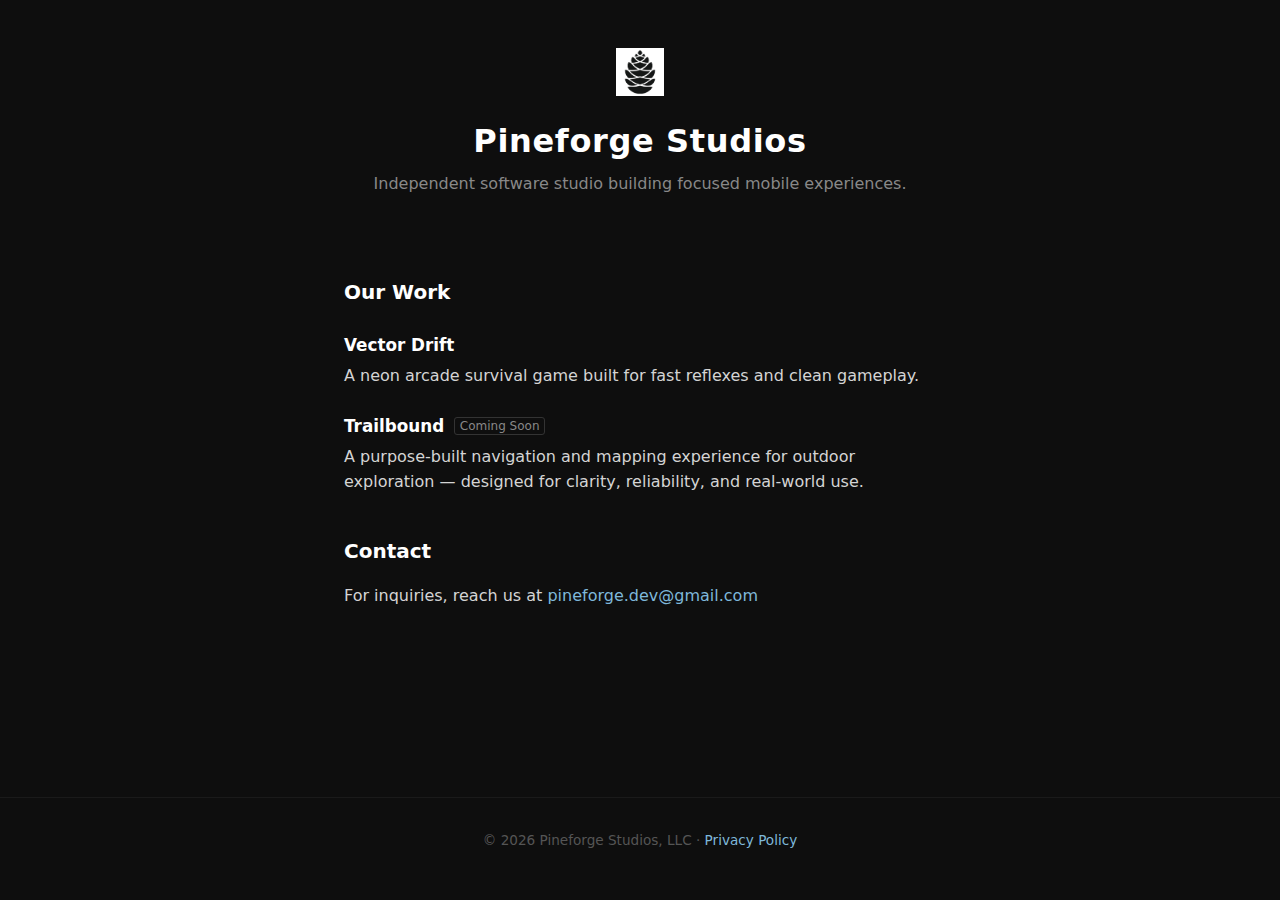
<file: index.html>
<!DOCTYPE html>
<html lang="en">
<head>
  <meta charset="UTF-8">
  <meta name="viewport" content="width=device-width, initial-scale=1.0">
  <meta name="description" content="Pineforge Studios — Independent software studio building focused mobile experiences.">
  <title>Pineforge Studios</title>
  <link rel="stylesheet" href="style.css">
</head>
<body>

  <header class="site-header">
    <img src="pinecone_logo.png" alt="Pineforge Studios logo" class="site-logo">
    <h1 class="studio-name">Pineforge Studios</h1>
    <p class="tagline">Independent software studio building focused mobile experiences.</p>
  </header>

  <main>
    <section class="section">
      <h2>Our Work</h2>

      <h3>Vector Drift</h3>
      <p>A neon arcade survival game built for fast reflexes and clean gameplay.</p>

      <h3>Trailbound <span class="badge">Coming Soon</span></h3>
      <p>A purpose-built navigation and mapping experience for outdoor exploration — designed for clarity, reliability, and real-world use.</p>
    </section>

    <section class="section">
      <h2>Contact</h2>
      <p>For inquiries, reach us at <a href="mailto:pineforge.dev@gmail.com">pineforge.dev@gmail.com</a></p>
    </section>

  </main>

  <footer class="site-footer">
    <p>&copy; 2026 Pineforge Studios, LLC &middot; <a href="privacy.html">Privacy Policy</a></p>
  </footer>

</body>
</html>
</file>
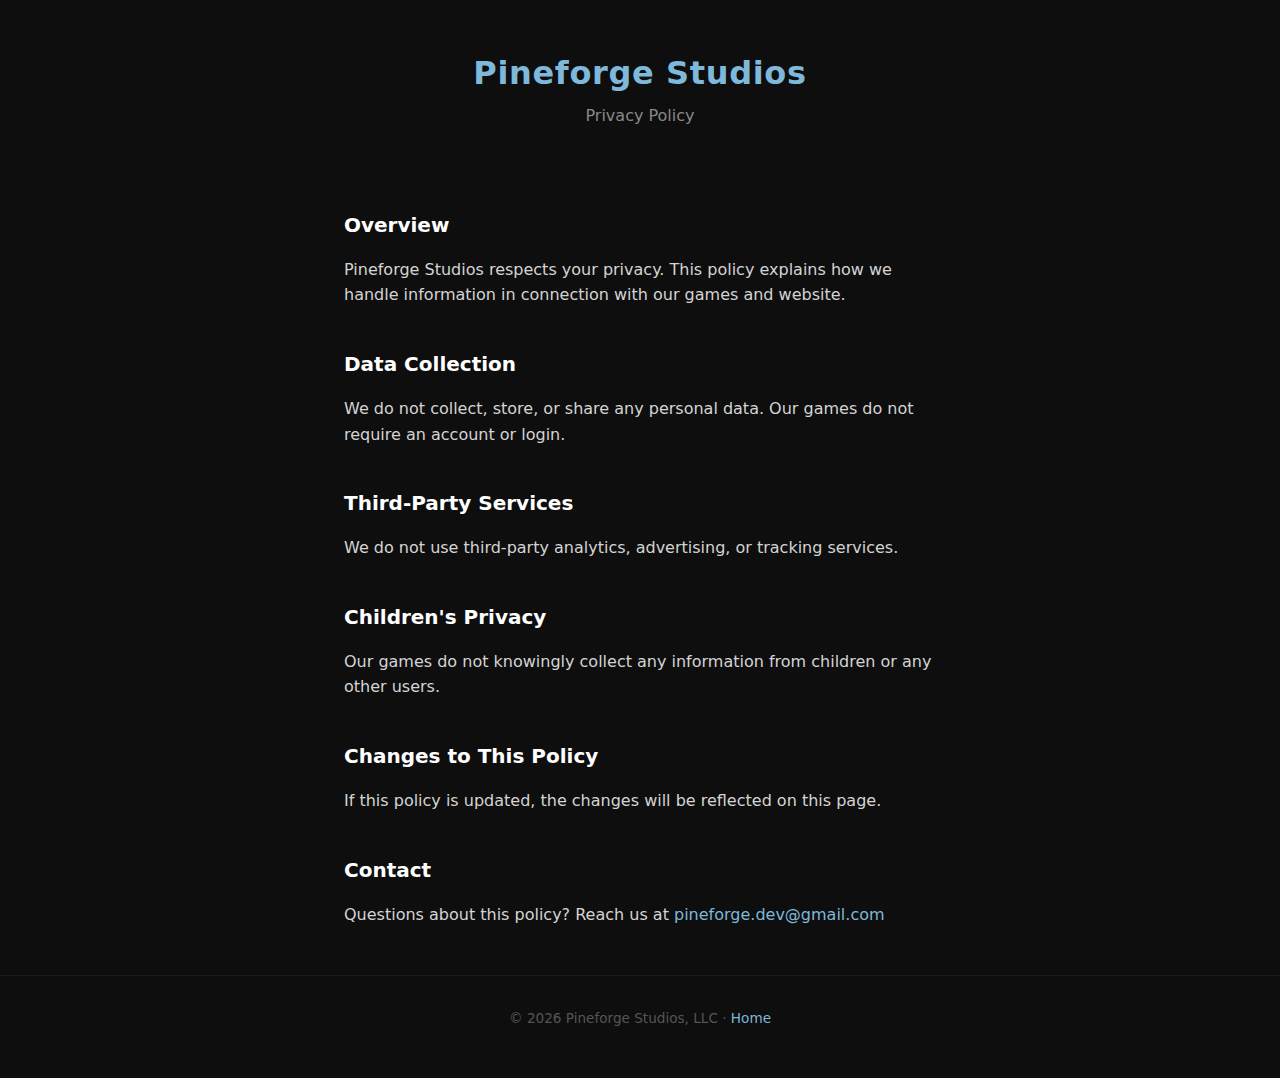
<file: privacy.html>
<!DOCTYPE html>
<html lang="en">
<head>
  <meta charset="UTF-8">
  <meta name="viewport" content="width=device-width, initial-scale=1.0">
  <meta name="description" content="Privacy Policy — Pineforge Studios">
  <title>Privacy Policy — Pineforge Studios</title>
  <link rel="stylesheet" href="style.css">
</head>
<body>

  <header class="site-header">
    <h1 class="studio-name"><a href="index.html">Pineforge Studios</a></h1>
    <p class="tagline">Privacy Policy</p>
  </header>

  <main>
    <section class="section">
      <h2>Overview</h2>
      <p>Pineforge Studios respects your privacy. This policy explains how we handle information in connection with our games and website.</p>
    </section>

    <section class="section">
      <h2>Data Collection</h2>
      <p>We do not collect, store, or share any personal data. Our games do not require an account or login.</p>
    </section>

    <section class="section">
      <h2>Third-Party Services</h2>
      <p>We do not use third-party analytics, advertising, or tracking services.</p>
    </section>

    <section class="section">
      <h2>Children's Privacy</h2>
      <p>Our games do not knowingly collect any information from children or any other users.</p>
    </section>

    <section class="section">
      <h2>Changes to This Policy</h2>
      <p>If this policy is updated, the changes will be reflected on this page.</p>
    </section>

    <section class="section">
      <h2>Contact</h2>
      <p>Questions about this policy? Reach us at <a href="mailto:pineforge.dev@gmail.com">pineforge.dev@gmail.com</a></p>
    </section>
  </main>

  <footer class="site-footer">
    <p>&copy; 2026 Pineforge Studios, LLC &middot; <a href="index.html">Home</a></p>
  </footer>

</body>
</html>
</file>
<file: style.css>
/* ── Reset & Base ───────────────────────────────────── */
*,
*::before,
*::after {
  margin: 0;
  padding: 0;
  box-sizing: border-box;
}

html {
  font-size: 16px;
  -webkit-text-size-adjust: 100%;
}

body {
  font-family: "Segoe UI", system-ui, -apple-system, Helvetica, Arial, sans-serif;
  background-color: #0e0e0e;
  color: #d4d4d4;
  line-height: 1.6;
  min-height: 100vh;
  display: flex;
  flex-direction: column;
}

/* ── Layout ─────────────────────────────────────────── */
.site-header,
.site-footer {
  text-align: center;
  padding: 2rem 1.5rem;
}

.site-header {
  padding-top: 3rem;
}

main {
  flex: 1;
  max-width: 640px;
  margin: 0 auto;
  padding: 2rem 1.5rem;
  width: 100%;
}

/* ── Typography ─────────────────────────────────────── */
h1 {
  font-size: 2rem;
  font-weight: 700;
  color: #ffffff;
  letter-spacing: 0.02em;
}

h2 {
  font-size: 1.25rem;
  font-weight: 600;
  color: #ffffff;
  margin-bottom: 1rem;
}

p {
  margin-bottom: 1rem;
}

/* ── Links ──────────────────────────────────────────── */
a {
  color: #7eb8da;
  text-decoration: none;
}

a:hover {
  text-decoration: underline;
}

/* ── Header ─────────────────────────────────────────── */
.site-logo {
  width: 48px;
  height: 48px;
  margin-bottom: 0.75rem;
}

.studio-name {
  margin-bottom: 0.25rem;
}

.tagline {
  font-size: 1rem;
  color: #888888;
}

h3 {
  font-size: 1.05rem;
  font-weight: 600;
  color: #ffffff;
  margin-top: 1.5rem;
  margin-bottom: 0.25rem;
}

.badge {
  font-size: 0.75rem;
  font-weight: 500;
  color: #888888;
  border: 1px solid #333333;
  border-radius: 3px;
  padding: 0.1em 0.4em;
  vertical-align: middle;
  margin-left: 0.25rem;
}

/* ── Sections ───────────────────────────────────────── */
.section {
  margin-bottom: 2.5rem;
}

.section:last-child {
  margin-bottom: 0;
}

/* ── Footer ─────────────────────────────────────────── */
.site-footer {
  font-size: 0.85rem;
  color: #555555;
  border-top: 1px solid #1a1a1a;
}

/* ── Responsive ─────────────────────────────────────── */
@media (max-width: 480px) {
  h1 {
    font-size: 1.5rem;
  }

  main {
    padding: 1.5rem 1rem;
  }
}
</file>
